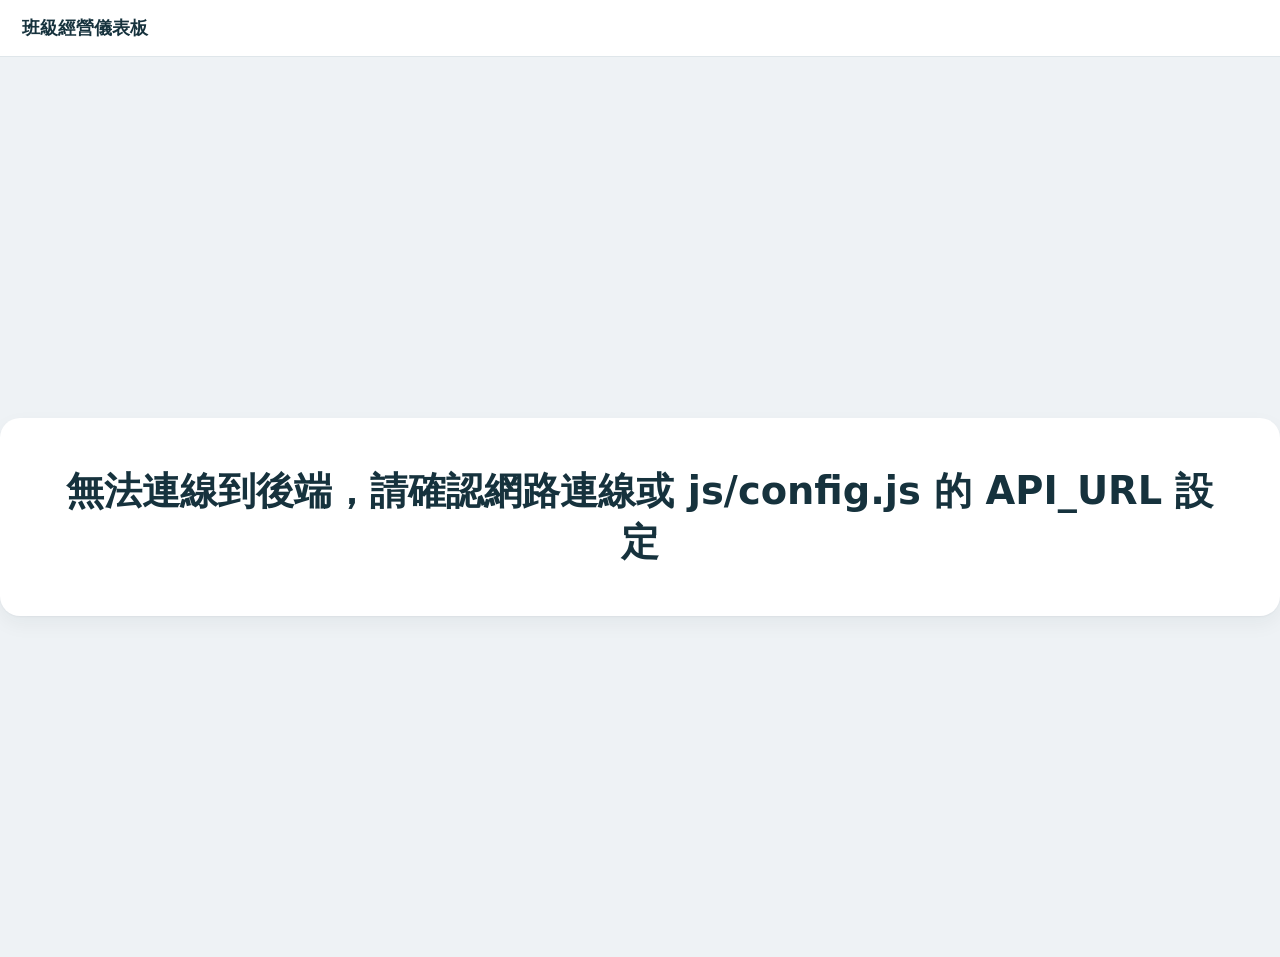
<file: docs/index.html>
<!DOCTYPE html>
<html lang="zh-Hant">
<head>
<meta charset="UTF-8">
<meta name="viewport" content="width=device-width, initial-scale=1.0">
<title>班級經營儀表板（投影）</title>
<link rel="stylesheet" href="css/style.css">
</head>
<body class="display-body">

<header class="app-bar">
  <span class="app-bar-title">班級經營儀表板</span>
</header>

<!-- ===== 學生前台（唯讀，投影用） ===== -->
<div id="displayScreen" class="screen">

  <div id="d-waitingState" class="display-state display-state-centered">
    <div class="card"><h1>等待課堂開始…</h1></div>
  </div>

  <div id="d-activeState" class="display-state display-page" hidden>
    <h1 class="d-class-name" id="d-className"></h1>

    <div class="display-grid">
      <section class="card light-card">
        <div class="current-light-hero">
          <span class="dot-big" id="d-lightDot"></span>
          <span class="light-text-big" id="d-lightText">尚未設定</span>
          <span class="light-text-sub" id="d-lightSub"></span>
        </div>
        <p class="card-subtitle mt">本節燈號紀錄</p>
        <div class="light-history light-history-big" id="d-lightHistory"></div>
      </section>

      <div class="display-main">
        <section class="help-flow-card">
          👂 先聽 → 👀 先看課本講義 → 🧪 先試 → 👥 互相幫忙 → 🙋 再找老師
        </section>

        <section class="card">
          <h2 class="card-title">小組自主狀態</h2>
          <div class="groups-display" id="d-groupsSection"></div>
        </section>
      </div>
    </div>

    <section class="card achievements-display-card">
      <h2 class="card-title">🎱 特殊表現</h2>
      <div class="ach-track" id="d-achTrack"></div>
    </section>

    <div class="sync-banner" id="d-syncBanner" hidden></div>
  </div>

  <div id="d-endedState" class="display-state display-state-centered" hidden>
    <div class="card">
      <h1>本節課已結束</h1>
      <p class="page-subtitle" style="margin-top:0.6rem;">等待老師開始下一堂課。</p>
    </div>
  </div>

</div>

<script src="js/config.js"></script>
<script src="js/store.js"></script>
<script src="js/render-shared.js"></script>
<script src="js/display.js"></script>
</body>
</html>
</file>
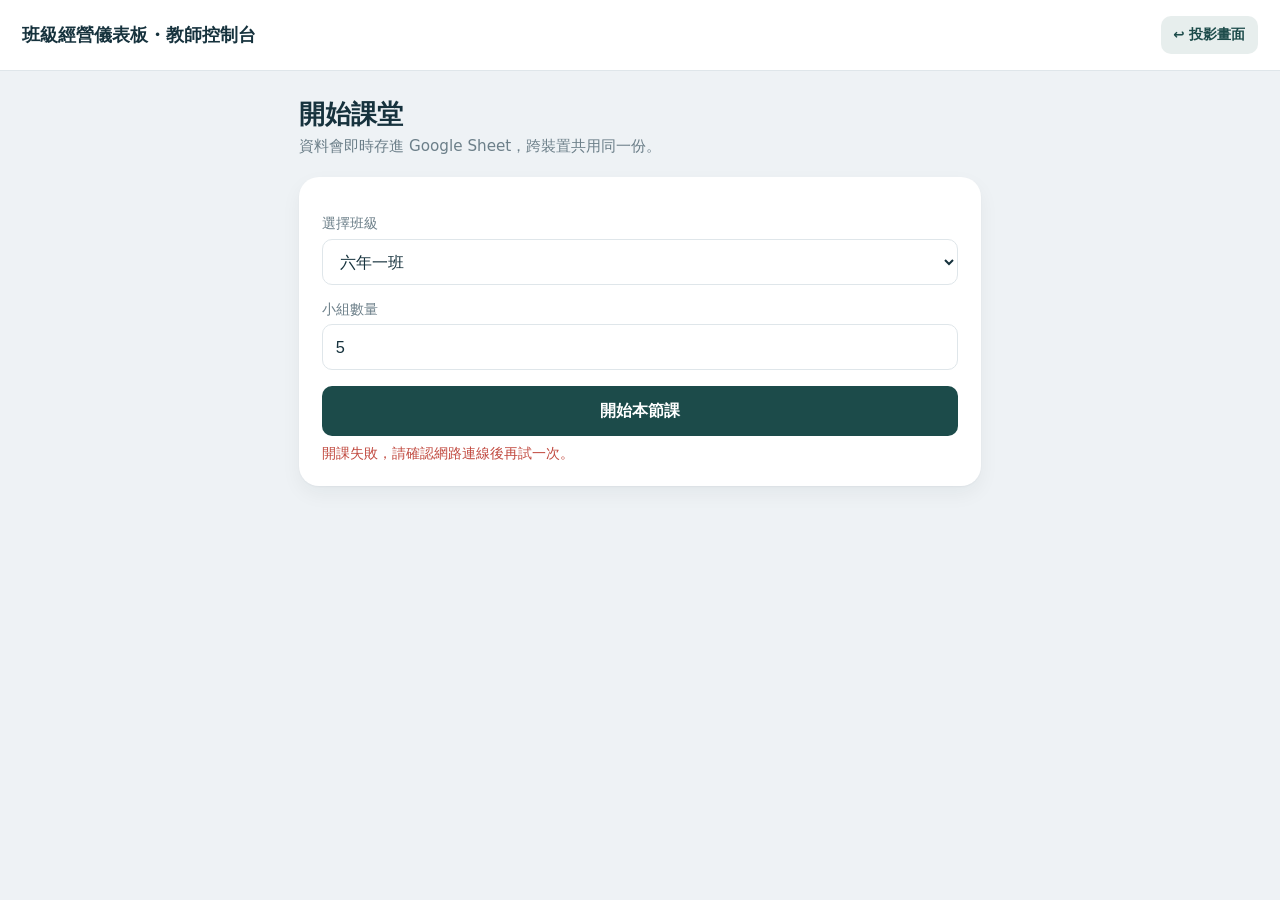
<file: docs/teacher.html>
<!DOCTYPE html>
<html lang="zh-Hant">
<head>
<meta charset="UTF-8">
<meta name="viewport" content="width=device-width, initial-scale=1.0">
<title>班級經營儀表板（教師控制台）</title>
<link rel="stylesheet" href="css/style.css">
</head>
<body>

<header class="app-bar">
  <span class="app-bar-title">班級經營儀表板・教師控制台</span>
  <a href="index.html" class="back-to-display-btn">↩ 投影畫面</a>
</header>

<!-- ===== 教師控制台 ===== -->
<div id="teacherScreen" class="screen">

  <div id="startScreen" class="page">
    <h1 class="page-title">開始課堂</h1>
    <p class="page-subtitle">資料會即時存進 Google Sheet，跨裝置共用同一份。</p>

    <div class="card">
      <label class="field">
        <span>選擇班級</span>
        <select id="classSelect"></select>
      </label>

      <label class="field">
        <span>小組數量</span>
        <input type="number" id="groupCount" min="1" max="8" value="5">
      </label>

      <button type="button" id="startBtn" class="btn btn-primary btn-block">開始本節課</button>
      <p class="field-error" id="startError" hidden>開課失敗，請確認網路連線後再試一次。</p>
    </div>
  </div>

  <div id="consoleScreen" class="screen page console-page" hidden>

    <header class="console-top">
      <div>
        <h1 id="className" class="page-title"></h1>
        <p id="startedAtText" class="page-subtitle"></p>
      </div>
      <div style="display:flex; align-items:center; gap:0.6rem;">
        <div class="sync-badge" id="syncBadge">已同步</div>
      </div>
    </header>

    <div class="sync-notice" id="syncNotice" hidden></div>

    <div class="console-grid">
      <section class="card lights-card">
        <h2 class="card-title">班級秩序</h2>

        <div class="teacher-preview" id="teacherPreview">
          <span class="dot-mini" id="previewDot"></span>
          <div>
            <p class="teacher-preview-label">學生現在看到</p>
            <p class="teacher-preview-text" id="previewText">尚未設定</p>
          </div>
        </div>

        <p class="card-subtitle mt">點一下記錄目前燈號</p>
        <div class="light-buttons">
          <button type="button" class="light-btn" data-color="green">
            <span class="dot dot-green"></span>綠燈
          </button>
          <button type="button" class="light-btn" data-color="yellow">
            <span class="dot dot-yellow"></span>黃燈
          </button>
          <button type="button" class="light-btn" data-color="red">
            <span class="dot dot-red"></span>紅燈
          </button>
        </div>

        <p class="card-subtitle mt">本節燈號紀錄（點一筆可更正）</p>
        <div class="light-history light-history-editable" id="lightHistory"></div>

        <div class="correct-picker" id="correctPicker" hidden>
          <p class="correct-hint" id="correctHint"></p>
          <div class="correct-picker-buttons">
            <button type="button" class="light-btn correct-btn" data-color="green">
              <span class="dot dot-green"></span>綠燈
            </button>
            <button type="button" class="light-btn correct-btn" data-color="yellow">
              <span class="dot dot-yellow"></span>黃燈
            </button>
            <button type="button" class="light-btn correct-btn" data-color="red">
              <span class="dot dot-red"></span>紅燈
            </button>
          </div>
        </div>
      </section>

      <section class="card groups-card">
        <h2 class="card-title">小組自主狀態</h2>
        <p class="card-subtitle">點第幾顆星，就直接設定第幾星；每組獨立增減 💡</p>
        <div class="groups-section" id="groupsSection"></div>
      </section>
    </div>

    <section class="card achievements-card">
      <h2 class="card-title">🎱 特殊表現</h2>
      <p class="card-subtitle">輸入座號，點選類型即可新增一顆球；點下方已加入的球可移除</p>
      <div class="ach-input-row">
        <input type="number" id="achSeatInput" min="1" max="99" placeholder="座號">
        <button type="button" id="achQuestionBtn" class="btn btn-secondary">🎱 好問題</button>
        <button type="button" id="achHelpBtn" class="btn btn-secondary">⚫ 幫助別人</button>
      </div>
      <div class="ach-track" id="achTrack"></div>
    </section>

    <div class="undo-bar" id="undoBar" hidden>
      <span id="undoText"></span>
      <button type="button" id="undoBtn" class="btn btn-small">復原</button>
    </div>

    <footer class="console-footer">
      <button type="button" id="endSessionBtn" class="btn btn-danger">結束課堂</button>
    </footer>
  </div>

</div>

<script src="js/config.js"></script>
<script src="js/store.js"></script>
<script src="js/render-shared.js"></script>
<script src="js/teacher.js"></script>
</body>
</html>
</file>
<file: docs/css/style.css>
:root {
  --bg: #eef2f5;
  --card-bg: #ffffff;
  --ink: #16323d;
  --muted: #6c7f89;
  --border: #dfe6ea;
  --accent: #1c4b4a;
  --accent-soft: #e7eeed;

  --green: #2f9e5c;
  --green-soft: #eaf6ee;
  --yellow: #c98a1f;
  --yellow-soft: #fbf1de;
  --red: #c1493f;
  --red-soft: #fbeae8;

  --danger: #c1493f;
  --gray-dark: #4a5a63;

  --radius-lg: 20px;
  --radius-md: 14px;
  --radius-sm: 10px;
  --shadow: 0 1px 2px rgba(15, 35, 45, 0.04), 0 8px 20px rgba(15, 35, 45, 0.05);
}

* { box-sizing: border-box; }

/* 任何元素只要被 JS 設定 hidden，一律強制不顯示——
   避免元件自己的 display:flex／grid 規則蓋掉 hidden 屬性預設的 display:none。 */
[hidden] { display: none !important; }

body {
  margin: 0;
  font-family: "Noto Sans TC", "Microsoft JhengHei", system-ui, sans-serif;
  background: var(--bg);
  color: var(--ink);
}

h1, h2, h3 { margin: 0; }

/* ---------- 共用元件 ---------- */

.app-bar {
  padding: 1rem 1.4rem;
  border-bottom: 1px solid var(--border);
  background: var(--card-bg);
  display: flex;
  align-items: center;
  justify-content: space-between;
}
.app-bar-title { font-weight: 700; font-size: 1.1rem; color: var(--ink); }

.back-to-display-btn {
  border: none;
  background: var(--accent-soft);
  color: var(--accent);
  font-size: 0.85rem;
  font-weight: 600;
  cursor: pointer;
  padding: 0.5em 0.9em;
  border-radius: var(--radius-sm);
  min-height: 38px;
  text-decoration: none;
  display: inline-flex;
  align-items: center;
}

.field-error { color: var(--red); font-size: 0.85rem; margin: 0.6rem 0 0; }

.page {
  max-width: 720px;
  margin: 0 auto;
  padding: 1.6rem 1.2rem 6rem;
}

.console-page { max-width: 1080px; }

/* 寬螢幕（平板／桌機）時，燈號側欄和小組區並排，兩者一次看到；
   窄螢幕（手機）維持上下堆疊，避免橫向擠壓。 */
.console-grid {
  display: grid;
  grid-template-columns: 1fr;
  gap: 1rem;
  align-items: start;
  margin-top: 1.2rem;
}
@media (min-width: 860px) {
  .console-grid { grid-template-columns: 300px 1fr; }
}
.console-grid .card { margin-top: 0; }

.page-title { font-size: 1.6rem; font-weight: 700; color: var(--ink); }
.page-subtitle { color: var(--muted); margin: 0.3rem 0 0; font-size: 0.95rem; }

.card {
  background: var(--card-bg);
  border-radius: var(--radius-lg);
  box-shadow: var(--shadow);
  padding: 1.4rem;
  margin-top: 1.2rem;
}
.card-title { font-size: 1.15rem; font-weight: 700; color: var(--ink); }
.card-subtitle { color: var(--muted); font-size: 0.9rem; margin: 0.3rem 0 1rem; }
.card-subtitle.mt { margin-top: 1.2rem; }

.btn {
  border: none;
  border-radius: var(--radius-sm);
  padding: 0.85em 1.4em;
  font-size: 1.02rem;
  font-weight: 600;
  cursor: pointer;
  min-height: 46px;
}
.btn-block { width: 100%; }
.btn-primary { background: var(--accent); color: #fff; }
.btn-secondary { background: var(--accent-soft); color: var(--accent); }
.btn-danger { background: var(--red-soft); color: var(--red); }
.btn-small { padding: 0.5em 1em; font-size: 0.92rem; min-height: 38px; }

/* 彩色圓點：燈號本身 */
.dot { display: inline-block; width: 14px; height: 14px; border-radius: 999px; margin-right: 0.6em; flex-shrink: 0; }
.dot-green { background: var(--green); }
.dot-yellow { background: var(--yellow); }
.dot-red { background: var(--red); }

/* 燈號／星級歷程小膠囊 */
.chip {
  display: inline-flex;
  align-items: center;
  justify-content: center;
  min-width: 44px;
  padding: 0.35em 0.9em;
  border-radius: 999px;
  border: 1.5px solid var(--border);
  font-size: 0.9rem;
  font-weight: 600;
  color: var(--muted);
  background: #fff;
}
.chip-green { border-color: var(--green); color: var(--green); background: var(--green-soft); }
.chip-yellow { border-color: var(--yellow); color: var(--yellow); background: var(--yellow-soft); }
.chip-red { border-color: var(--red); color: var(--red); background: var(--red-soft); }
.chip.current { border-width: 2px; font-weight: 700; }

.light-history { display: flex; flex-wrap: wrap; gap: 0.5rem; }

.light-history-empty { color: var(--muted); font-size: 0.85rem; margin: 0; }

/* 教師端的燈號紀錄：清單不限筆數，每筆是一個時間戳記小按鈕，點了進入更正模式 */
.light-record {
  display: inline-flex;
  align-items: center;
  min-height: 40px;
  padding: 0.3rem 0.8rem 0.3rem 0.6rem;
  border: 1.5px solid var(--border);
  border-radius: 999px;
  background: #fff;
  cursor: pointer;
  font-size: 0.85rem;
  font-weight: 600;
  color: var(--ink);
}
.light-record.current { border-width: 2px; border-color: var(--ink); }
.light-record.selected { border-color: var(--accent); background: var(--accent-soft); }

.correct-picker {
  margin-top: 0.7rem;
  padding: 0.8em 0.9em;
  background: var(--accent-soft);
  border-radius: var(--radius-md);
}
.correct-hint {
  font-size: 0.85rem;
  color: var(--accent);
  margin: 0 0 0.6rem;
}
.correct-picker-buttons {
  display: flex;
  flex-direction: column;
  gap: 0.5rem;
}
/* 更正用的按鈕直接沿用 .light-btn 樣式（見上），跟快速記錄視覺上完全一致 */
.correct-picker-buttons .light-btn { background: #fff; }

/* 教師端「學生現在看到」小預覽，跟學生前台共用同一套顏色語彙，只是縮小版 */
.teacher-preview {
  display: flex;
  align-items: center;
  gap: 0.7rem;
  margin-top: 0.6rem;
  padding: 0.6em 0.8em;
  background: #f4f7f8;
  border-radius: var(--radius-md);
}
.dot-mini {
  width: 30px;
  height: 30px;
  border-radius: 999px;
  flex-shrink: 0;
  background: var(--border);
}
.dot-mini.on-green { background: var(--green); box-shadow: 0 0 0 4px var(--green-soft); }
.dot-mini.on-yellow { background: var(--yellow); box-shadow: 0 0 0 4px var(--yellow-soft); }
.dot-mini.on-red { background: var(--red); box-shadow: 0 0 0 4px var(--red-soft); }
.teacher-preview-label { margin: 0; font-size: 0.75rem; color: var(--muted); }
.teacher-preview-text { margin: 0.1rem 0 0; font-size: 0.95rem; font-weight: 700; color: var(--ink); }

/* ---------- 開始課堂 ---------- */

.field { display: block; margin: 1rem 0; }
.field span { display: block; font-size: 0.85rem; color: var(--muted); margin-bottom: 0.35rem; }
.field select, .field input {
  width: 100%;
  padding: 0.65em 0.8em;
  font-size: 1.02rem;
  border: 1.5px solid var(--border);
  border-radius: var(--radius-sm);
  min-height: 46px;
  background: #fff;
  color: var(--ink);
}

/* ---------- 教師控制台：頂部 ---------- */

.console-top {
  display: flex;
  justify-content: space-between;
  align-items: flex-start;
  gap: 0.6rem;
  flex-wrap: wrap;
}

.sync-badge {
  padding: 0.4em 0.9em;
  border-radius: 999px;
  font-size: 0.85rem;
  font-weight: 700;
  border: 1.5px solid transparent;
  white-space: nowrap;
}
.sync-synced { color: var(--green); background: var(--green-soft); border-color: var(--green); }
.sync-syncing { color: var(--accent); background: var(--accent-soft); border-color: var(--accent); }
.sync-offline { color: var(--yellow); background: var(--yellow-soft); border-color: var(--yellow); }
.sync-error { color: var(--red); background: var(--red-soft); border-color: var(--red); }

/* ---------- 燈號按鈕：上方永遠是「記錄新的一筆」，跟下方「更正既有一筆」分工清楚 ---------- */

.light-buttons { display: flex; flex-direction: column; gap: 0.55rem; }

.light-btn {
  display: flex;
  align-items: center;
  width: 100%;
  min-height: 50px;
  padding: 0 1.1rem;
  border-radius: var(--radius-md);
  border: 2px solid var(--border);
  background: #f4f7f8;
  font-size: 1.05rem;
  font-weight: 600;
  color: var(--ink);
  cursor: pointer;
  text-align: left;
}
.light-btn.active { border-color: var(--accent); background: #fff; }

/* ---------- 小組卡片 ---------- */

.groups-section {
  display: grid;
  grid-template-columns: repeat(auto-fill, minmax(210px, 1fr));
  gap: 0.8rem;
}

.group-card {
  background: #f4f7f8;
  border-radius: var(--radius-md);
  padding: 1rem;
}
/* 三顆星（有效的自主合作中！）卡片底色換成淡鵝黃色，一眼看出表現好的小組 */
.group-card.full-stars { background: var(--yellow-soft); }
/* 一顆星（需要較多支持）卡片底色換成深灰色，一眼看出需要留意的小組；文字改用淺色維持對比 */
.group-card.low-stars { background: var(--gray-dark); }
.group-card.low-stars h3,
.group-card.low-stars .stars-label,
.group-card.low-stars .bulb-badge { color: #f4f7f8; }

.group-card-head {
  display: flex;
  align-items: flex-start;
  justify-content: space-between;
  gap: 0.5rem;
}

.group-card h3 { font-size: 1.02rem; color: var(--ink); }

.bulb-badge {
  border: none;
  background: none;
  cursor: pointer;
  display: inline-flex;
  align-items: center;
  gap: 0.2rem;
  font-size: 1.05rem;
  font-weight: 700;
  color: var(--ink);
  min-height: 44px;
  min-width: 44px;
  justify-content: center;
  padding: 0 0.3rem;
  border-radius: var(--radius-sm);
}
.bulb-badge:hover { background: var(--accent-soft); }
.bulb-badge.zero { opacity: 0.3; }

.g-bulb-badge {
  display: inline-flex;
  align-items: center;
  gap: 0.2rem;
  font-size: 1.2rem;
  font-weight: 700;
  color: var(--ink);
}
.g-bulb-badge.zero { opacity: 0.3; }

.stars { margin: 0.5rem 0 0; }

.star {
  background: none;
  border: none;
  font-size: 1.9rem;
  line-height: 1;
  cursor: pointer;
  /* ⭐ 是 emoji，CSS color 對它不起作用，改用透明度分辨已選／未選 */
  opacity: 0.3;
  min-width: 44px;
  min-height: 44px;
  padding: 0;
}
.star.filled { opacity: 1; }

.stars-label { margin: 0.1rem 0 0; color: var(--muted); font-size: 0.85rem; }

/* ---------- 復原、底部操作、Demo 工具 ---------- */

.undo-bar {
  position: fixed;
  bottom: 5.2rem;
  left: 50%;
  transform: translateX(-50%);
  background: var(--ink);
  color: #fff;
  padding: 0.6em 1em;
  border-radius: 999px;
  display: flex;
  align-items: center;
  gap: 0.8rem;
  font-size: 0.88rem;
  box-shadow: var(--shadow);
}
.undo-bar button { background: #fff; color: var(--ink); border-radius: 999px; }

.sync-notice {
  margin: 0 0 1rem;
  padding: 0.6em 1em;
  border-radius: 0.6em;
  background: #fff4e5;
  color: #7a4a00;
  font-size: 0.9rem;
  box-shadow: var(--shadow);
}

.console-footer {
  position: fixed;
  bottom: 0; left: 0; right: 0;
  display: flex;
  gap: 0.6rem;
  padding: 0.8rem 1rem;
  background: var(--card-bg);
  border-top: 1px solid var(--border);
}
.console-footer .btn { flex: 1; }

/* ---------- 學生前台 ---------- */

.display-body { background: var(--bg); }

.display-page {
  max-width: 1140px;
  margin: 0 auto;
  padding: 2rem 1.6rem 3rem;
}

/* 寬螢幕（投影／桌機）時燈號側欄和小組主區並排，兩者一次看到，
   不用捲動；窄螢幕（手機鏡射）維持上下堆疊。 */
.display-grid {
  display: grid;
  grid-template-columns: 1fr;
  gap: 1rem;
  align-items: start;
  margin-top: 1rem;
}
@media (min-width: 900px) {
  .display-grid { grid-template-columns: 340px 1fr; }
  .light-card .dot-big { width: 120px; height: 120px; }
}
.display-grid .card { margin-top: 0; }

.display-main {
  display: flex;
  flex-direction: column;
  gap: 1rem;
}
.display-main .help-flow-card { margin-top: 0; }

.display-state-centered {
  min-height: 100vh;
  display: flex;
  align-items: center;
  justify-content: center;
}
.display-state-centered .card { text-align: center; padding: 3rem 4rem; }
.display-state-centered h1 { font-size: 2.4rem; }

.d-class-name { font-size: 2.2rem; font-weight: 700; color: var(--ink); margin-bottom: 0.2rem; }

.current-light-hero {
  display: flex;
  flex-direction: column;
  align-items: center;
  text-align: center;
  gap: 0.5rem;
  margin: 1.4rem 0 1.8rem;
  padding: 0 1rem;
}

.dot-big {
  width: clamp(90px, 16vw, 150px);
  height: clamp(90px, 16vw, 150px);
  border-radius: 999px;
  flex-shrink: 0;
  background: var(--border);
  margin-bottom: 0.6rem;
  transition: background-color 0.25s ease, box-shadow 0.25s ease;
}
.dot-big.on-green {
  background: var(--green);
  box-shadow: 0 0 0 14px var(--green-soft), 0 0 55px 12px rgba(47, 158, 92, 0.4);
}
.dot-big.on-yellow {
  background: var(--yellow);
  box-shadow: 0 0 0 14px var(--yellow-soft), 0 0 55px 12px rgba(201, 138, 31, 0.4);
}
.dot-big.on-red {
  background: var(--red);
  box-shadow: 0 0 0 14px var(--red-soft), 0 0 55px 12px rgba(193, 73, 63, 0.4);
}

.light-text-sub { font-size: 1.05rem; color: var(--muted); }
.light-text-big {
  font-size: 1.5rem;
  font-weight: 700;
  color: var(--ink);
  max-width: 20em;
  line-height: 1.4;
}

.light-history-big .chip { font-size: 1.05rem; padding: 0.45em 1.1em; }

.groups-display {
  display: grid;
  grid-template-columns: repeat(auto-fill, minmax(220px, 1fr));
  gap: 1rem;
}

.group-display-card {
  background: #f4f7f8;
  border-radius: var(--radius-md);
  padding: 1.1rem;
}
.group-display-card.full-stars { background: var(--yellow-soft); }
.group-display-card.low-stars { background: var(--gray-dark); }
.group-display-card.low-stars .g-name,
.group-display-card.low-stars .g-stars-label,
.group-display-card.low-stars .g-bulb-badge { color: #f4f7f8; }
.group-display-card .group-card-head { margin-bottom: 0.4rem; }
.g-name { font-size: 1.15rem; font-weight: 700; color: var(--ink); }
.g-stars { font-size: 1.7rem; }
.g-stars .star-char { opacity: 0.3; }
.g-stars .star-char.filled { opacity: 1; }
.g-stars-label { font-size: 0.9rem; color: var(--muted); margin-top: 0.3rem; }

.help-flow-card {
  margin-top: 1.2rem;
  text-align: center;
  font-size: 1.3rem;
  font-weight: 600;
  color: var(--ink);
}

.sync-banner {
  margin-top: 1.2rem;
  background: var(--yellow-soft);
  color: #7a5410;
  padding: 0.8em 1.2em;
  border-radius: var(--radius-md);
  font-size: 1rem;
  border: 1.5px solid var(--yellow);
}

/* ---------- 特殊表現軌道（撞球樣式） ---------- */

.achievements-card,
.achievements-display-card { margin-top: 1.2rem; }

.ach-input-row {
  display: flex;
  flex-wrap: wrap;
  align-items: center;
  gap: 0.6rem;
  margin-bottom: 1rem;
}
.ach-input-row input {
  width: 90px;
  padding: 0.65em 0.8em;
  font-size: 1.02rem;
  border: 1.5px solid var(--border);
  border-radius: var(--radius-sm);
  min-height: 46px;
  background: #fff;
  color: var(--ink);
}

.ach-track {
  display: flex;
  flex-wrap: wrap;
  gap: 0.6rem;
  min-height: 44px;
}

.ball {
  width: 40px;
  height: 40px;
  border-radius: 50%;
  display: inline-flex;
  align-items: center;
  justify-content: center;
  font-weight: 700;
  font-size: 0.9rem;
  color: #fff;
  box-shadow: 0 2px 4px rgba(15, 35, 45, 0.15);
}

/* 實心球：幫助別人 */
.ball-help { background: var(--ball-color); }

/* 花色球：好問題，上下留白、中間一條色帶（呼應真正撞球的花色球樣式） */
.ball-question {
  background: linear-gradient(to bottom, #fff 0 22%, var(--ball-color) 22% 78%, #fff 78% 100%);
  color: var(--ink);
}

/* 教師端的球可以點一下移除，滑鼠移上去要有回饋；學生前台維持唯讀，不加這個效果 */
#achTrack .ball { cursor: pointer; transition: opacity 0.15s; }
#achTrack .ball:hover { opacity: 0.65; }
</file>
